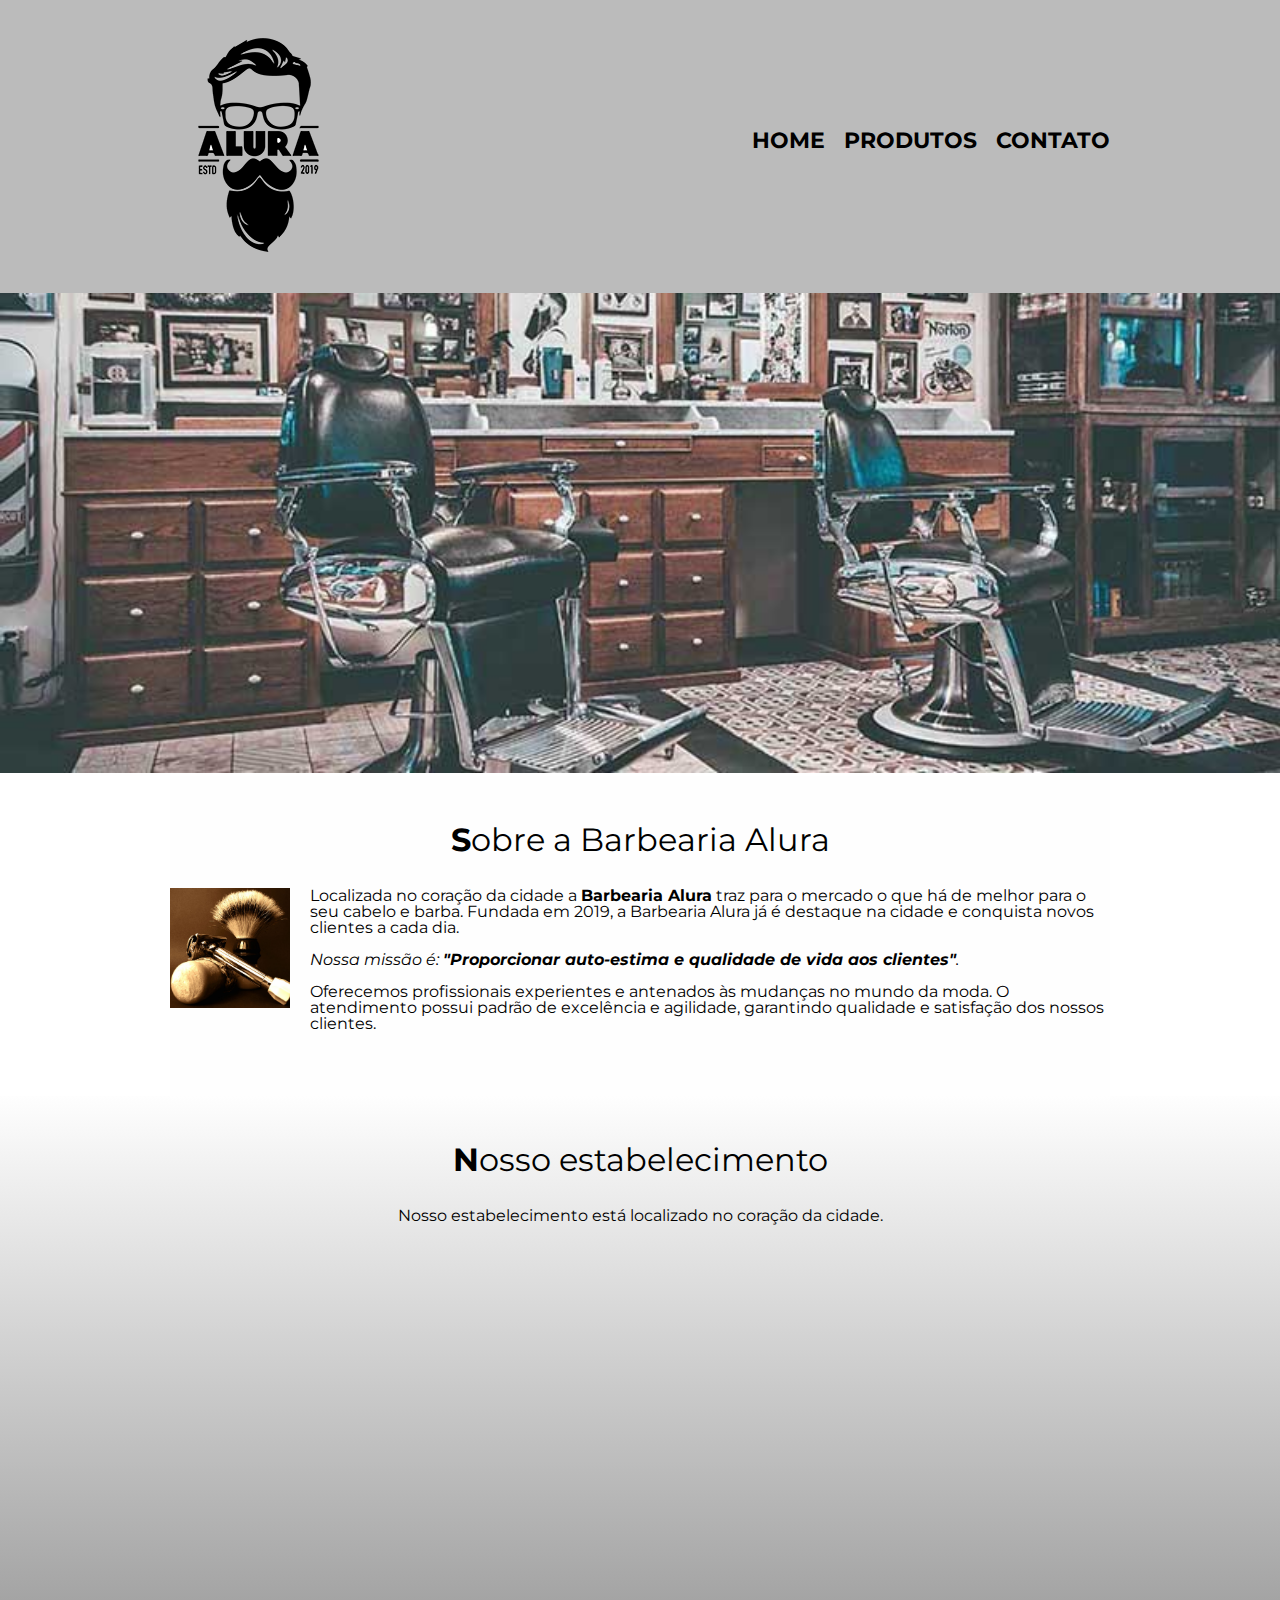
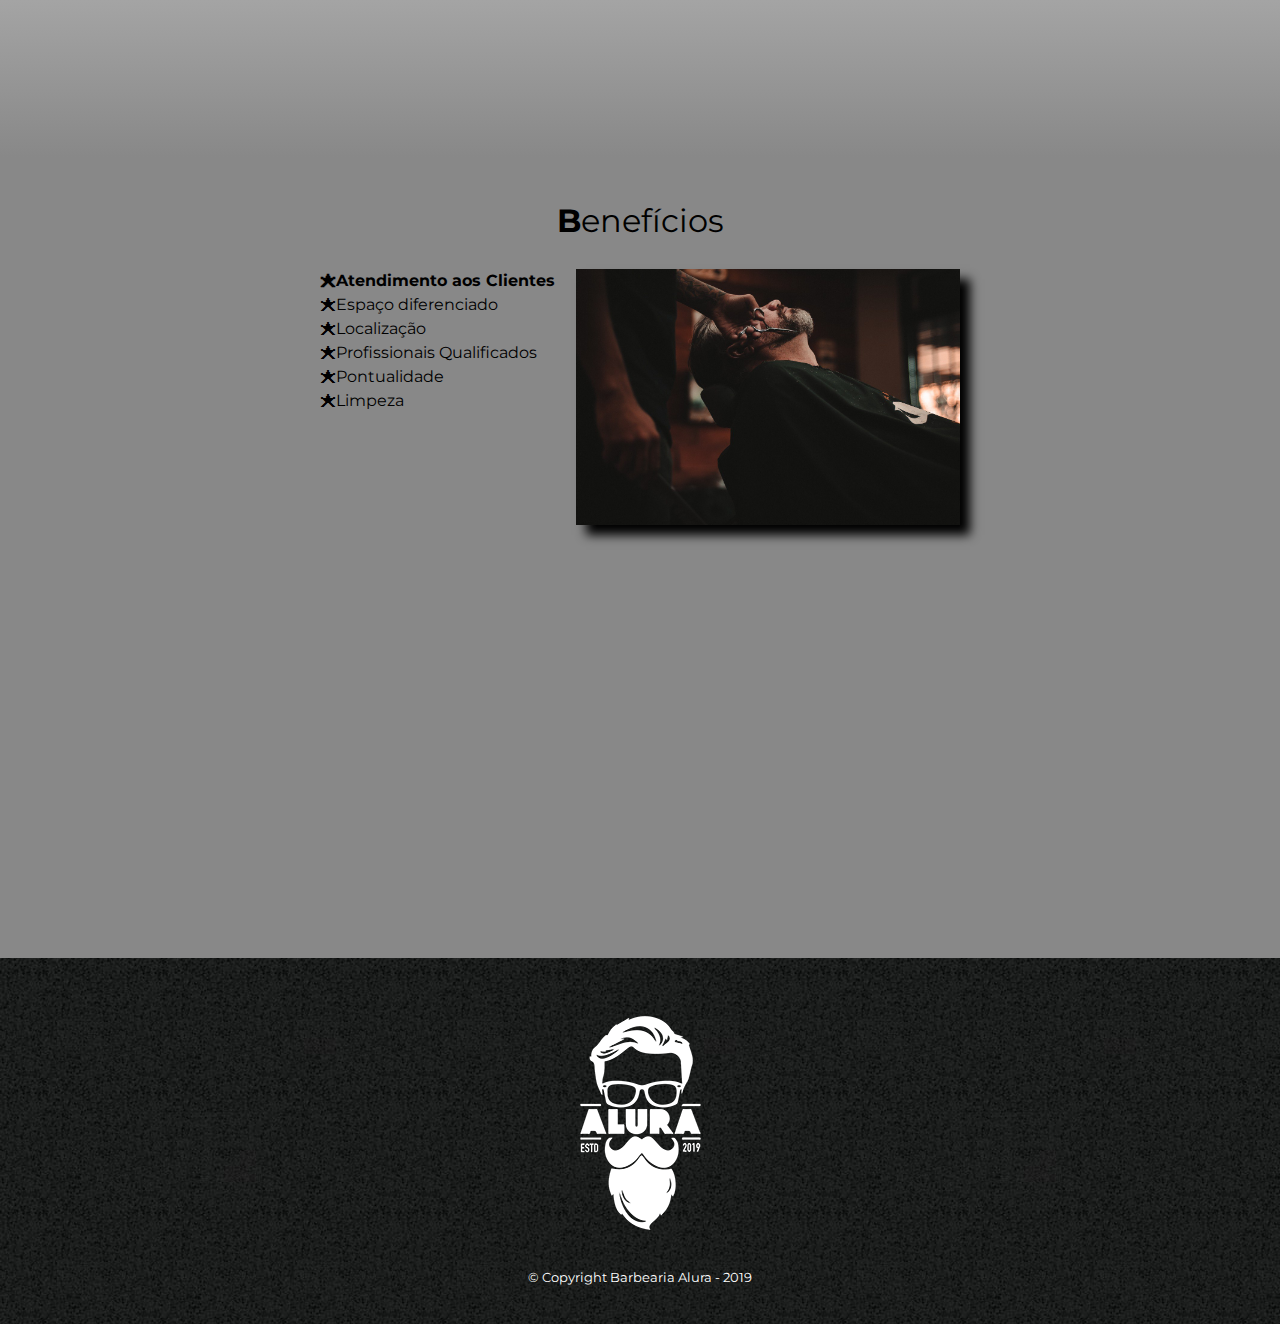
<file: index.html>
<!DOCTYPE html>
<html lang="pt-br">
	<head>
		<meta charset="UTF-8">
		<meta name="viewport" content="width=device-width">
		<title>Barbearia Alura</title>
		<link rel="stylesheet" href="reset.css">
		<link rel="stylesheet" href="style.css">
		<link href="https://fonts.googleapis.com/css2?family=Montserrat&display=swap" rel="stylesheet">
	</head>

	<body>
		<header>
			<div class="caixa">
				<h1><img src="logo.png"></h1>

				<nav>
					<ul>
						<li><a href="index.html">Home</a></li>
						<li><a href="produtos.html">Produtos</a></li>
						<li><a href="contato.html">Contato</a></li>
					</ul>
				</nav>
			</div>
		</header>
		<img class="banner" src="banner.jpg">
		<main>
			<section class="principal">
				<h2 class="titulo-principal">Sobre a Barbearia Alura</h2>

				<img class="utensilios" src="utensilios.jpg" alt="Utensilios de um barbeiro">
		
				<p>Localizada no coração da cidade a <strong>Barbearia Alura</strong> traz para o mercado o que há de melhor para o seu cabelo e barba. Fundada em 2019, a Barbearia Alura já é destaque na cidade e conquista novos clientes a cada dia.</p>

				<p id="missao"><em>Nossa missão é: <strong>"Proporcionar auto-estima e qualidade de vida aos clientes"</strong>.</em></p>

				<p>Oferecemos profissionais experientes e antenados às mudanças no mundo da moda. O atendimento possui padrão de excelência e agilidade, garantindo qualidade e satisfação dos nossos clientes.</p>
			</section>

			<section class="mapa">

				<h3 class="titulo-principal">Nosso estabelecimento</h3>
				<p>Nosso estabelecimento está localizado no coração da cidade.</p>
				
				<div class="mapa-conteudo">
					<iframe src="https://www.google.com/maps/embed?pb=!1m18!1m12!1m3!1d3656.448598130907!2d-46.634653385542435!3d-23.588239368469353!2m3!1f0!2f0!3f0!3m2!1i1024!2i768!4f13.1!3m3!1m2!1s0x94ce5a2b2ed7f3a1%3A0xab35da2f5ca62674!2sCaelum%20-%20Escola%20de%20Tecnologia!5e0!3m2!1spt-BR!2sbr!4v1600299914006!5m2!1spt-BR!2sbr" 
					width="100%" height="450" frameborder="0" style="border:0;" allowfullscreen="" aria-hidden="false" tabindex="0"></iframe> 
					
				</div>
			</section>

			<section class="beneficios">
				<h3 class="titulo-principal">Benefícios</h3>

				<div class="conteudo-beneficios">
					<ul class="lista-beneficios">
						<li class="itens">Atendimento aos Clientes</li>
						<li class="itens">Espaço diferenciado</li>
						<li class="itens">Localização</li>
						<li class="itens">Profissionais Qualificados</li>
						<li class="itens">Pontualidade</li>
						<li class="itens">Limpeza</li>
					</ul><img class="imagem-beneficios" src="beneficios.jpg" class="imagembeneficios">
				</div>

				<div class="video">

					<iframe width="100%" height="315" src="https://www.youtube.com/embed/wcVVXUV0YUY" 
					frameborder="0" allow="accelerometer; autoplay; clipboard-write; encrypted-media; gyroscope; picture-in-picture" allowfullscreen></iframe>
			
				</div>
			</section>
		</main>
		<footer>
			<img src="logo-branco.png">
			<p class="copyright">&copy; Copyright Barbearia Alura - 2019</p>
		</footer>
	</body>
</html>
</file>
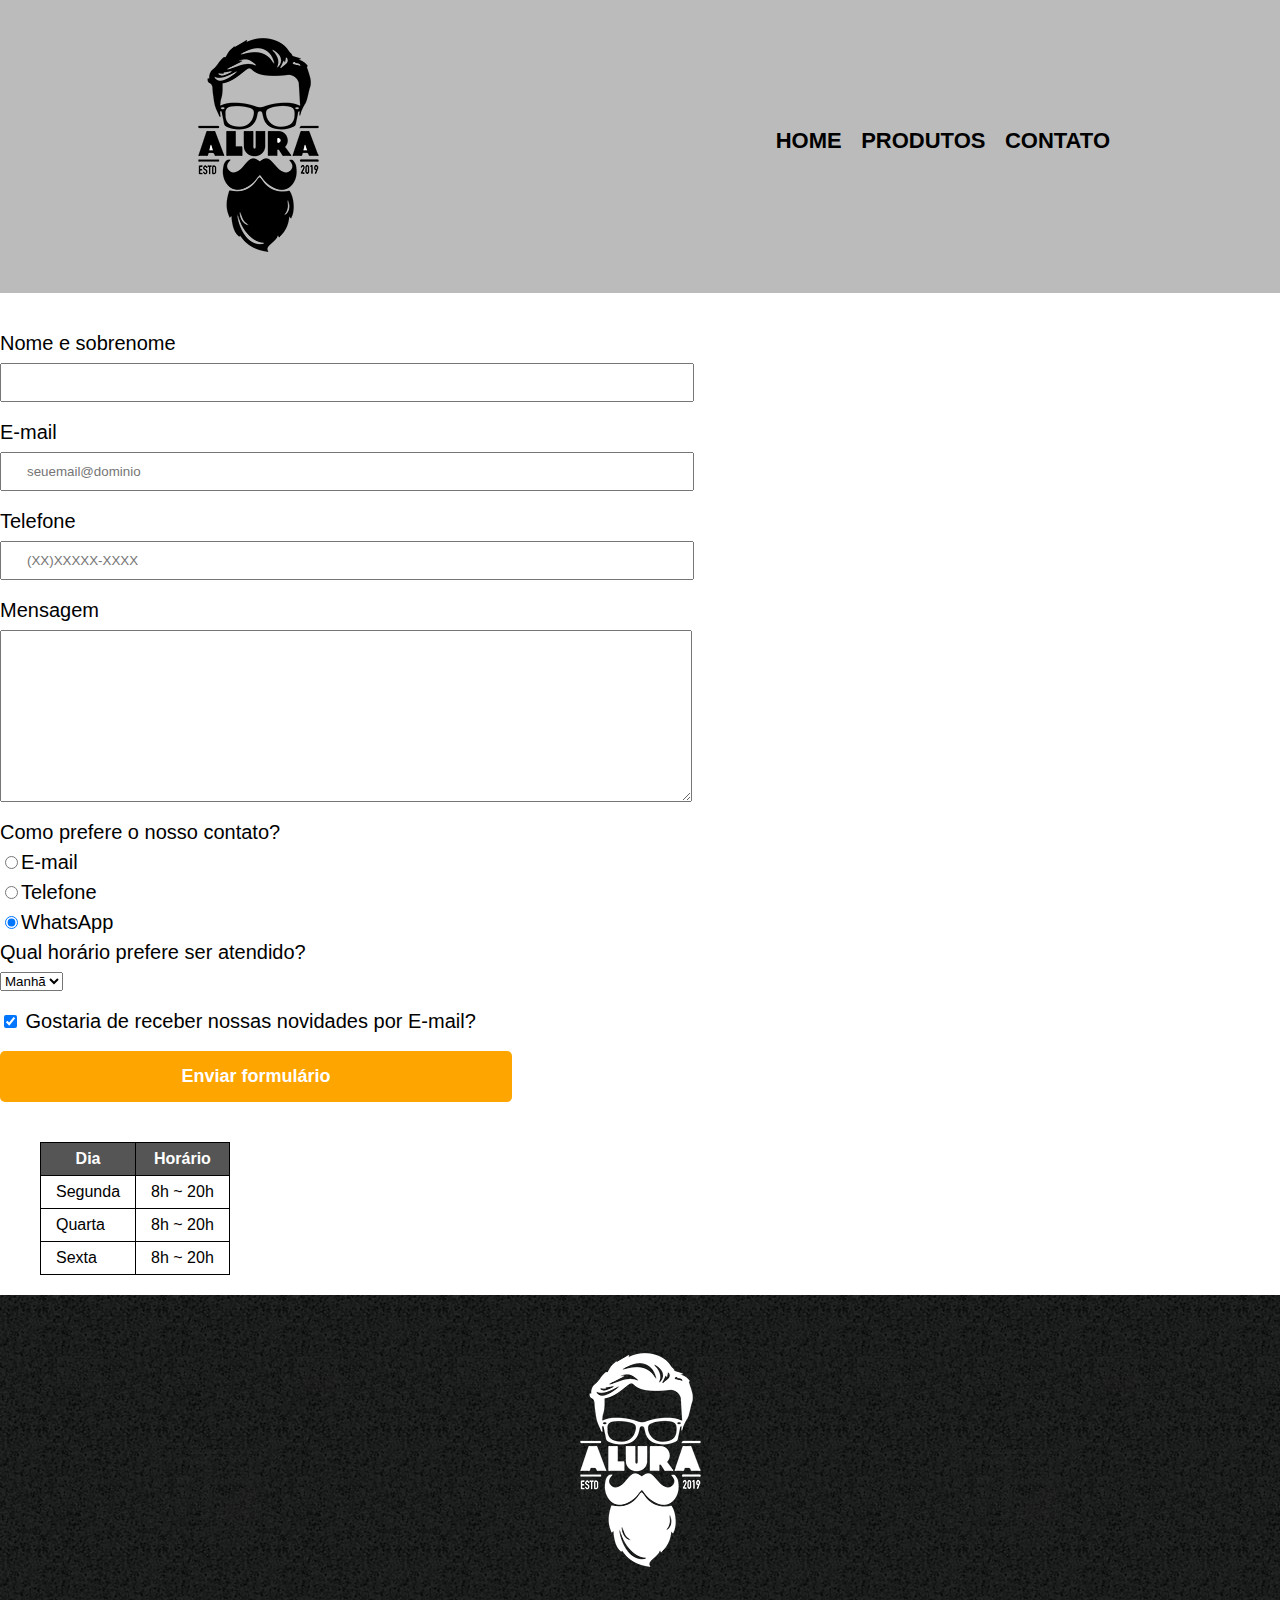
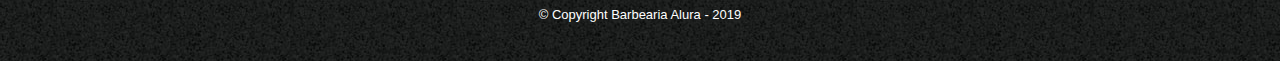
<file: contato.html>
<!DOCTYPE html>
<html>
	<head>
		<meta charset="UTF-8">
		<title>Contato - Barbearia Alura</title>

		<link rel="stylesheet" href="reset.css">
		<link rel="stylesheet" href="style.css">
	</head>
	<body>
		<header>
			<div class="caixa">
				<h1><img src="logo.png" alt="Logo da Barbearia Alura"></h1>

				<nav>
					<ul>
						<li><a href="index.html">Home</a></li>
						<li><a href="produtos.html">Produtos</a></li>
						<li><a href="contato.html">Contato</a></li>
					</ul>
				</nav>
			</div>
        </header>
        <main>
            <form action="">
                <label for="nomesobrenome">Nome e sobrenome</label>
                <input type="text" id="nomesobrenome" class="input-padrao" required> 

                <label for="email">E-mail</label>
                <input type="email" id="email" class="input-padrao" required placeholder="seuemail@dominio">

                <label for="telefone">Telefone</label>
                <input type="tel" id="telefone" class="input-padrao" required placeholder="(XX)XXXXX-XXXX">

                <label for="mensagem"> Mensagem</label>
                <textarea name="" id="mensagem" cols="70" rows="10" class="input-padrao" required></textarea>

                <fieldset>
                    <legend>Como prefere o nosso contato?</legend>
                    <label for="radio-email"><input type="radio" name="contato" value="email" id="radio-email">E-mail</label>                     

                    <label for="radio-telefone"><input type="radio" name="contato" value="telefone" id="radio-telefone">Telefone</label>                    

                    <label for="radio-whatsapp"><input type="radio" name="contato" value="whatsapp" id="radio-whatsapp" checked>WhatsApp</label>
                </fieldset>

                <fieldset>
                    <legend>Qual horário prefere ser atendido?</legend>
                    <select name="" id="">
                        <option value="">Manhã</option>
                        <option value="">Tarde</option>
                        <option value="">Noite</option>
                    </select>
                </fieldset>

                <label class="checkbox"><input type="checkbox" checked> Gostaria de receber nossas novidades por E-mail?</label>

                <input type="submit" value="Enviar formulário" class="enviar">
            </form>

            <table>
                <thead>
                    <tr>
                        <th>Dia</th>
                        <th>Horário</th>
                    </tr>
                </thead>
                <tbody>
                    <tr>
                        <td>Segunda</td>
                        <td>8h ~ 20h</td>
                    </tr>
                    <tr>
                        <td>Quarta</td>
                        <td>8h ~ 20h</td>
                    </tr>
                    <tr>
                        <td>Sexta</td>
                        <td>8h ~ 20h</td>
                    </tr>
                </tbody>
            </table>

        </main>
        
        <footer>
			<img src="logo-branco.png" alt="Logo da Barbearia Alura">
			<p class="copyright">&copy; Copyright Barbearia Alura - 2019</p>
		</footer>
	</body>
</html>
</file>
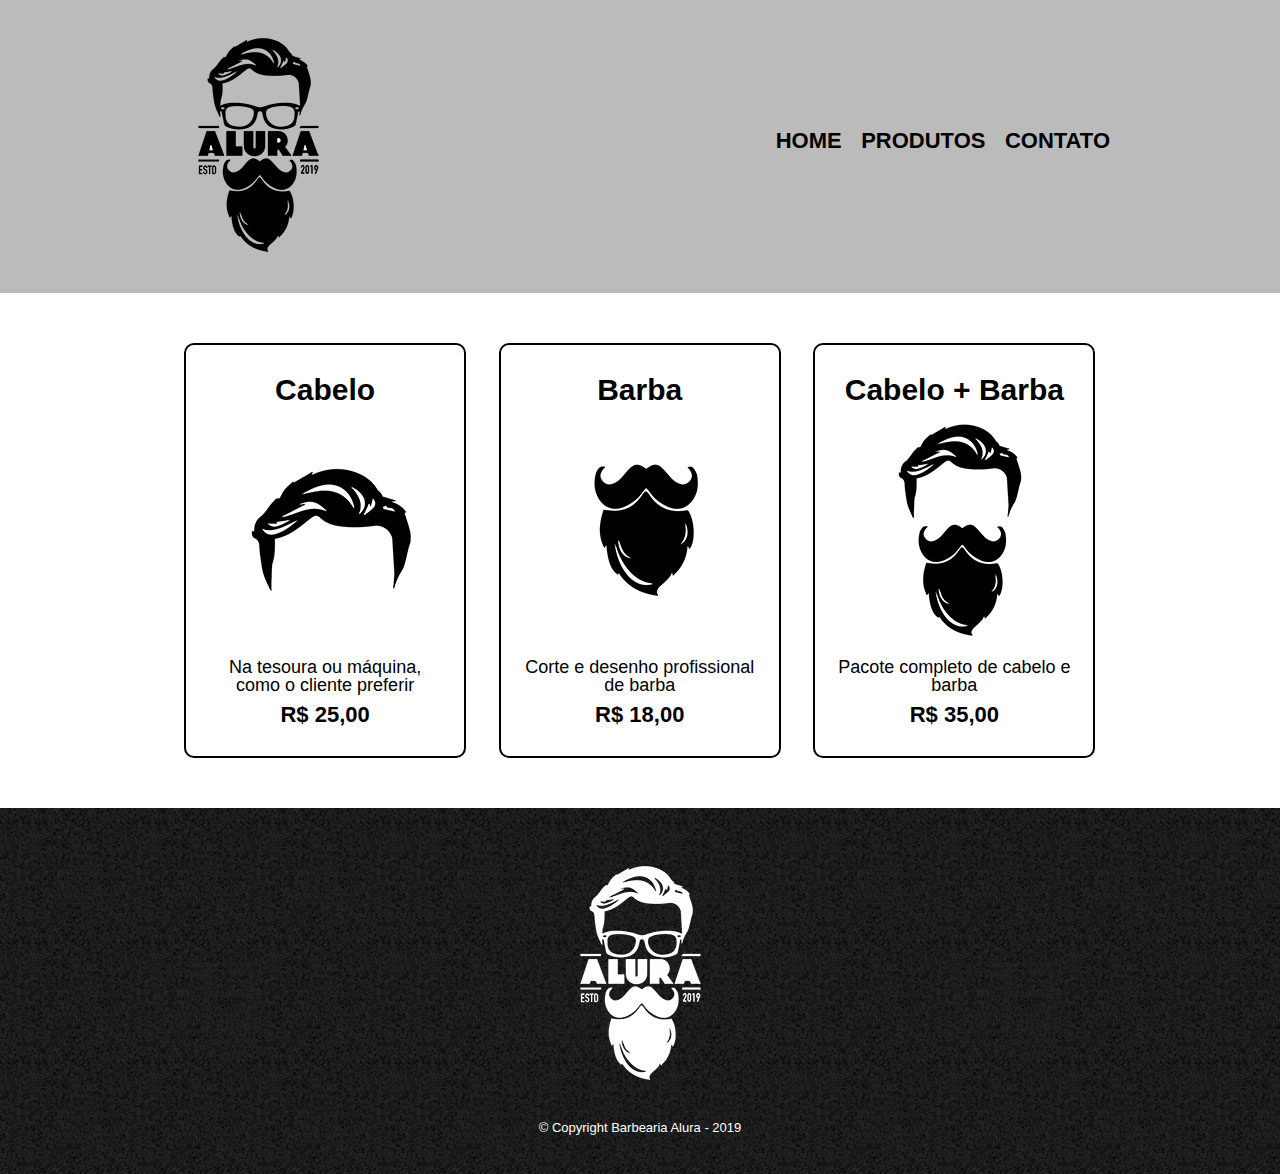
<file: produtos.html>
<!DOCTYPE html>
<html>
	<head>
		<meta charset="UTF-8">
		<title>Produtos - Barbearia Alura</title>

		<link rel="stylesheet" href="reset.css">
		<link rel="stylesheet" href="style.css">
	</head>
	<body>
		<header>
			<div class="caixa">
				<h1><img src="logo.png"></h1>

				<nav>
					<ul>
						<li><a href="index.html">Home</a></li>
						<li><a href="produtos.html">Produtos</a></li>
						<li><a href="contato.html">Contato</a></li>
					</ul>
				</nav>
			</div>
		</header>

		<main>
			<ul class="produtos">
				<li>
					<h2>Cabelo</h2>
					<img src="cabelo.jpg">
					<p class="produto-descricao">Na tesoura ou máquina, como o cliente preferir</p>
					<p class="produto-preco">R$ 25,00</p>
				</li>
				<li>
					<h2>Barba</h2>
					<img src="barba.jpg">
					<p class="produto-descricao">Corte e desenho profissional de barba</p>
					<p class="produto-preco">R$ 18,00</p>
				</li>
				<li>
					<h2>Cabelo + Barba</h2>
					<img src="cabelo+barba.jpg">
					<p class="produto-descricao">Pacote completo de cabelo e barba</p>
					<p class="produto-preco">R$ 35,00</p>
				</li>
			</ul>
		</main>

		<footer>
			<img src="logo-branco.png">
			<p class="copyright">&copy; Copyright Barbearia Alura - 2019</p>
		</footer>
	</body>
</html>
</file>
<file: style.css>
body{
	font-family: 'Montserrat', sans-serif;
}

header {
	width: 100%;
	background: #BBBBBB;
	padding: 20px 0;
}

.caixa {
	position: relative;
	width: 940px;
	margin: 0 auto;
}

nav {
	position: absolute;
	top: 110px;
	right: 0;
}

nav li {
	display: inline;
	margin: 0 0 0 15px;
}

nav a {
	text-transform: uppercase;
	color: #000000;
	font-weight: bold;
	font-size: 22px;
	text-decoration: none;
}

nav a:hover {
	color: #C78C19;
	text-decoration: underline;
}

.produtos {
	width: 940px;
	margin: 0 auto;
	padding: 50px 0;
}

.produtos li {
	display: inline-block;
	text-align: center;
	width: 30%;
	vertical-align: top;
	margin: 0 1.5%;
	padding: 30px 20px;
	box-sizing: border-box;
	border: 2px solid #000000;
	border-radius: 10px;
}

.produtos li:hover {
	border-color: #C78C19;
}

.produtos li:active {
	border-color: #088C19;	
}

.produtos li:hover h2 {
	font-size: 34px;
}

.produtos h2 {
	font-size: 30px;
	font-weight: bold;
}

.produto-descricao {
	font-size: 18px;
}

.produto-preco {
	font-size: 22px;
	font-weight: bold;
	margin-top: 10px;
}

footer {
	text-align: center;
	background: url("bg.jpg");
	padding: 40px 0;
}

.copyright {
	color: #FFFFFF;
	font-size: 13px;
	margin: 20px 0 0;
}

main{

}

form{
	margin: 40px 0;
}

form label, form legend{
	display: block;
	font-size: 20px;
	margin: 0 0 10px;
}

.input-padrao{
	display: block;
	margin: 0 0 20px;
	padding: 10px 25px;
	width: 50%
}

.checkbox{
	margin: 20px 0;
}

.enviar{
	width: 40%;
	padding: 15px 0;
	background: orange;
	color: white;
	font-weight: bold;
	font-size: 18px;
	border: none;
	border-radius: 5px;
	transition: 1s all;
	cursor: pointer;
}

.enviar:hover{
	background: darkorange;
	transform: scale(1.2);
}

table{
	margin: 20px 40px;
}

thead{
	background: #555555;
	color: white;
	font-weight: bold;
}

td, th {
	border: 1px solid #000000;
	padding: 8px 15px;
}

/*css da página inicial*/
.banner{
	width: 100%;
}

.titulo-principal{
	text-align: center;
	font-size: 2em;
	margin: 0 0 1em;
	clear: left;
	
}

.titulo-principal:first-letter{
	font-weight: bold;
}

.titulo-principal:before{
	

}

.titulo-principal:after{
	

}


.principal{
	padding: 3em 0;
	background: #FEFEFE;
	width: 940px;
	margin: 0 auto;
}

.principal p {
	margin: 0 0 1em;
}

.principal strong{
	font-weight: bold;
}

.principal em{
	font-style: italic;
}

.utensilios{
	width: 120px;
	float: left;
	margin: 0 20px 20px 0;
}

.mapa{
	padding: 3em 0;
	background: linear-gradient(#FEFEFE, #888888);
}

.mapa-conteudo{

	width: 940px;
	margin: 0 auto;

}

.mapa p{
	margin: 0 0 2em;
	text-align: center;
}




.beneficios{
	padding: 3em 0;
	background: #888888;
	
}

.conteudo-beneficios{
	width: 640px;
	margin: 0 auto;

}

.lista-beneficios{
	width: 40%;
	display: inline-block;
	vertical-align: top;
}

.itens{
	line-height: 1.5;
}

.itens:first-child{
	font-weight: bold;
}

.itens:before{
	content: "🟊";
}

.imagem-beneficios{
	width: 60%;
	opacity: 1;
	transition: 400ms;
	box-shadow: 10px 10px 10px #000000;
}

.imagem-beneficios:hover{
	opacity: 0.3;
}


.video{
	width: 560px;
	margin: 2em auto;
}

@media screen and (max-width: 480px){
	.caixa, .principal, .conteudo-beneficios, .mapa-conteudo, .video{
		width: auto;
	}

	h1{
		text-align: center;
	}

	nav {
		position: static;
	}

	.lista-beneficios, .imagem-beneficios{
		width: 100%;
	}


}
</file>
